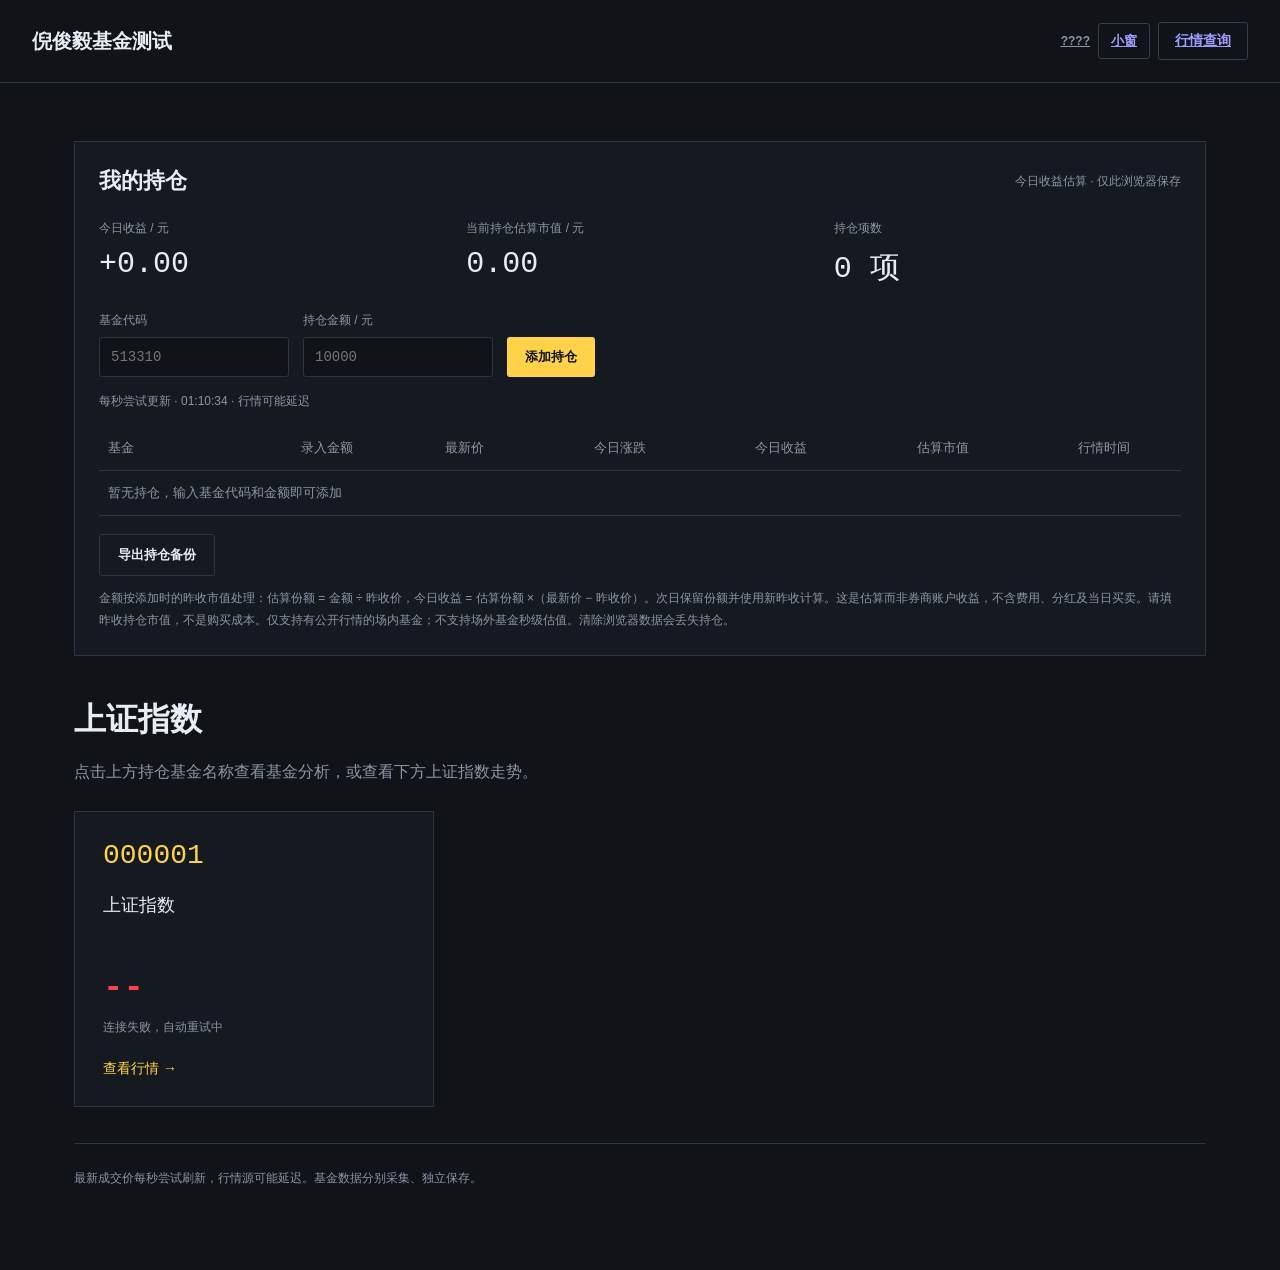
<file: index.html>
<!doctype html>
<html lang="zh-CN"><head><meta charset="utf-8"><meta name="viewport" content="width=device-width,initial-scale=1"><title>啦啦啦基金测试 · 选择行情</title><style>
:root{color-scheme:dark}*{box-sizing:border-box}body{margin:0;background:#101318;color:#e8edf4;font-family:"Microsoft YaHei",sans-serif}header{padding:22px 32px;border-bottom:1px solid #2b3543;font-size:20px;font-weight:bold}main{max-width:1180px;padding:64px 24px;margin:auto}h1{font-size:32px;margin:0 0 12px}p{color:#8a96a8;line-height:1.8}.cards{display:grid;grid-template-columns:minmax(0,360px);gap:20px;margin-top:36px}a.card{display:flex;flex-direction:column;min-height:290px;background:#151a21;border:1px solid #2b3543;padding:28px;color:inherit;text-decoration:none;transition:border-color .15s,background .15s}a.card:hover,a.card:focus-visible{border-color:#ffd24a;background:#1c222b;outline:none}.code{font:28px Consolas,monospace;color:#ffd24a}.name{font-size:18px;line-height:1.6;margin:20px 0;min-height:58px}.price{font:bold 34px Consolas,monospace;color:#ff414d}.message{font-size:12px;color:#8a96a8;margin:12px 0 24px}.enter{margin-top:auto;font-size:14px;color:#ffd24a}.note{font-size:12px;border-top:1px solid #2b3543;padding-top:24px;margin-top:36px}@media(max-width:800px){.cards{grid-template-columns:1fr}main{padding-top:36px}}
</style><link rel="stylesheet" href="holdings.css"></head><body><header style="display:flex;justify-content:space-between;align-items:center;gap:16px"><span>倪俊毅基金测试</span><div style="display:flex;gap:8px;align-items:center"><a href="mini.html" target="_blank" rel="noopener" style="font-size:12px;color:#8a96a8">????</a><a href="mini.html" data-mini-window style="font-size:13px;border:1px solid #344052;padding:8px 12px;border-radius:3px;white-space:nowrap">小窗</a><a class="quote-search-link" href="search.html" style="font-size:14px;border:1px solid #344052;padding:9px 16px;border-radius:3px">行情查询</a></div></header><main><section class="holdings"><div class="holding-head"><h2>我的持仓</h2><span>今日收益估算 · 仅此浏览器保存</span></div><div class="summary"><div><small>今日收益 / 元</small><strong id="holdingProfit">--</strong></div><div><small>当前持仓估算市值 / 元</small><strong id="holdingValue">--</strong></div><div><small>持仓项数</small><strong id="holdingCount">0 项</strong></div></div><form id="holdingForm" class="holding-form"><label>基金代码<input id="holdingCode" inputmode="numeric" pattern="[0-9]{6}" maxlength="6" placeholder="513310" required></label><label>持仓金额 / 元<input id="holdingAmount" type="number" min="0.01" step="0.01" placeholder="10000" required></label><button id="addHolding" type="submit">添加持仓</button></form><div class="holding-status" id="holdingStatus" role="status">正在读取持仓</div><div class="holding-scroll"><table><thead><tr><th>基金</th><th>录入金额</th><th>最新价</th><th>今日涨跌</th><th>今日收益</th><th>估算市值</th><th>行情时间</th><th></th></tr></thead><tbody id="holdingRows"></tbody></table></div><div class="actions"><button id="holdingExport">导出持仓备份</button></div><p class="estimate-note">金额按添加时的昨收市值处理：估算份额 = 金额 ÷ 昨收价，今日收益 = 估算份额 ×（最新价 − 昨收价）。次日保留份额并使用新昨收计算。这是估算而非券商账户收益，不含费用、分红及当日买卖。请填昨收持仓市值，不是购买成本。仅支持有公开行情的场内基金；不支持场外基金秒级估值。清除浏览器数据会丢失持仓。</p></section><h1>上证指数</h1><p>点击上方持仓基金名称查看基金分析，或查看下方上证指数走势。</p><div class="cards" id="cards"></div><p class="note">最新成交价每秒尝试刷新，行情源可能延迟。基金数据分别采集、独立保存。</p></main><script src="market.js"></script><script src="holdings-core.js"></script><script src="holdings.js"></script><script>
const codes=['000001'];const names={'513310':'中韩半导体ETF华泰柏瑞','515050':'通信ETF华夏','588170':'科创半导体ETF华夏','000001':'上证指数'};
for(const code of codes){const a=document.createElement('a');a.className='card';a.href='fund.html?code='+code;for(const [className,value] of [['code',code],['name',names[code]],['price','--'],['message','正在获取行情'],['enter','查看行情 →']]){const el=document.createElement('div');el.className=className;el.textContent=value;a.append(el)}a.id='fund-'+code;document.getElementById('cards').append(a)}
async function refresh(){try{const r=await marketFetch('/api/funds',{cache:'no-store',signal:AbortSignal.timeout(8000)});if(!r.ok)throw Error();for(const fund of await r.json()){const card=document.getElementById('fund-'+fund.code);if(!card)continue;card.querySelector('.name').textContent=fund.name;card.querySelector('.price').textContent=fund.quote?fund.quote.price.toFixed(fund.code==='000001'?2:3):'--';card.querySelector('.message').textContent=fund.error||(fund.quote?'行情时间 '+fund.quote.quote_time.replace('T',' '):'等待行情')}}catch(e){document.querySelectorAll('.message').forEach(el=>el.textContent='连接失败，自动重试中')}finally{setTimeout(refresh,1000)}}refresh();
</script><script src="open-mini.js"></script></body></html>
</file>
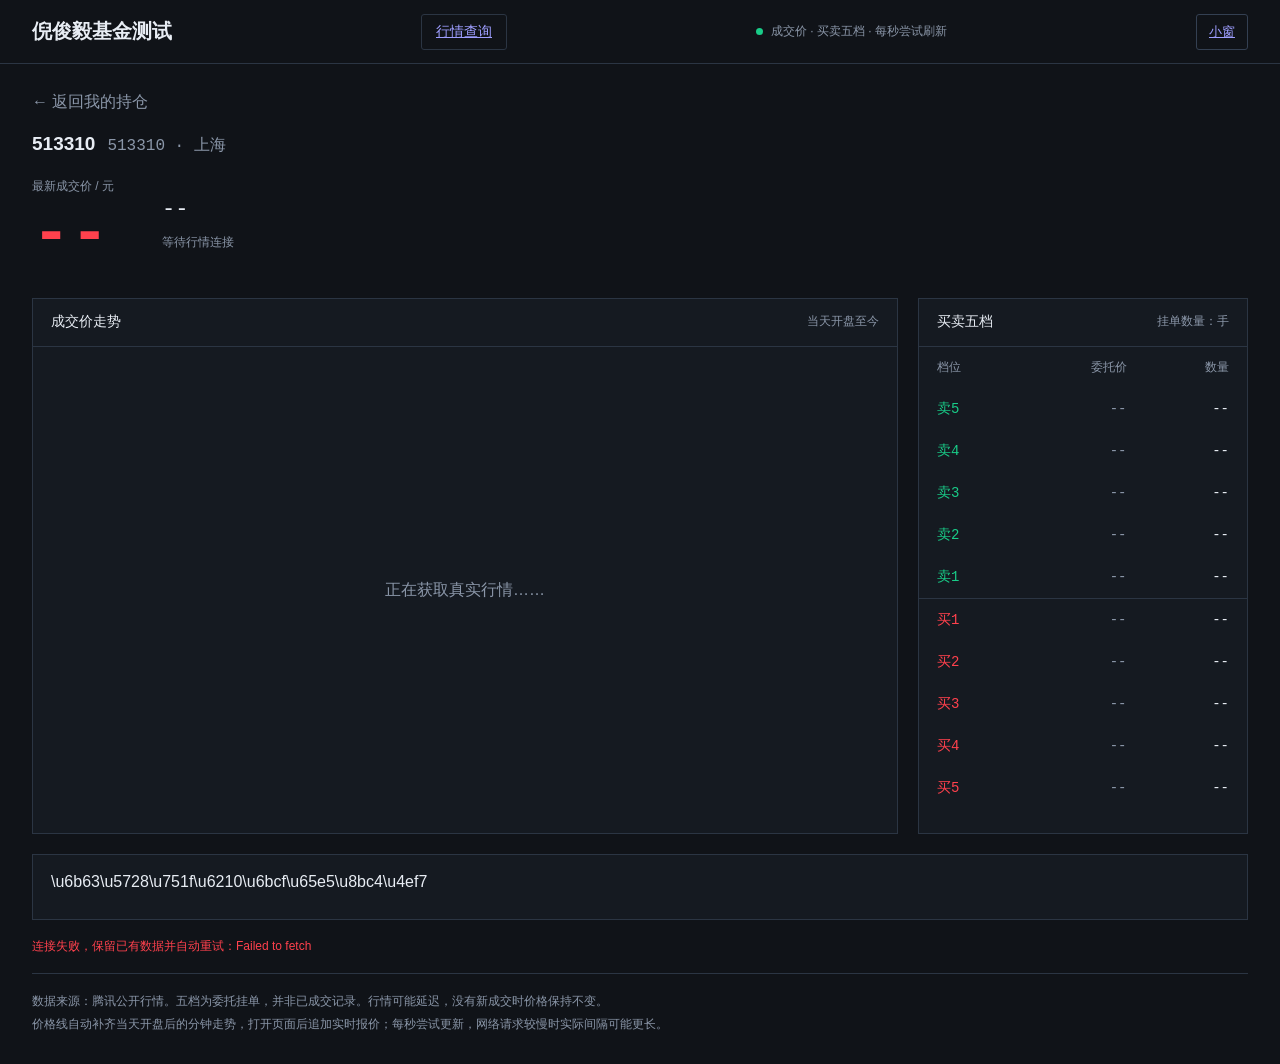
<file: fund.html>
<!doctype html>
<html lang="zh-CN">
<head>
<meta charset="utf-8"><meta name="viewport" content="width=device-width,initial-scale=1">
<title>倪俊毅基金测试</title>
<style>
:root{color-scheme:dark;--bg:#101318;--panel:#151a21;--border:#2b3543;--text:#e8edf4;--muted:#8a96a8;--red:#ff414d;--green:#19cc88;--yellow:#ffd24a}
*{box-sizing:border-box}body{margin:0;background:var(--bg);color:var(--text);font-family:"Microsoft YaHei",sans-serif}header{height:64px;display:flex;align-items:center;justify-content:space-between;padding:0 32px;border-bottom:1px solid var(--border)}header h1{font-size:20px;margin:0}.live{font-size:12px;color:var(--muted)}.live:before{content:"";display:inline-block;width:7px;height:7px;background:var(--green);border-radius:50%;margin-right:8px}main{max-width:1800px;margin:auto;padding:28px 32px}.ticker{font-size:19px;font-weight:600}.code{color:var(--muted);font:16px Consolas,monospace;margin-left:12px}.quote{display:flex;align-items:center;gap:48px;padding:22px 0 28px}.label{font-size:12px;color:var(--muted)}#price{font:bold clamp(44px,5vw,72px) Consolas,monospace;color:var(--red);margin-top:5px;line-height:1.1}#change{font:22px Consolas,monospace;margin-bottom:12px}#quoteTime{font-size:12px;color:var(--muted)}.grid{display:grid;grid-template-columns:minmax(0,1fr) 330px;gap:20px}.panel{background:var(--panel);border:1px solid var(--border)}.panel-head{height:48px;padding:14px 18px;border-bottom:1px solid var(--border);font-size:14px;display:flex;justify-content:space-between}.panel-head span{color:var(--muted);font-size:12px}.chart-wrap{height:clamp(340px,54vh,660px);position:relative}canvas{display:block;width:100%;height:100%}#empty{position:absolute;inset:0;display:grid;place-items:center;color:var(--muted)}table{width:100%;border-collapse:collapse;font-size:14px}th{font-size:12px;font-weight:400;color:var(--muted)}td,th{text-align:right;padding:12px 18px}td:first-child,th:first-child{text-align:left}td{font-family:Consolas,"Microsoft YaHei",monospace}tbody tr:nth-child(6){border-top:1px solid var(--border)}tbody tr:hover{background:#202733}.buy{color:var(--red)}.sell{color:var(--green)}.muted{color:var(--muted)}#status{font-size:12px;padding:18px 0;color:var(--muted)}footer{font-size:12px;color:var(--muted);line-height:1.9;border-top:1px solid var(--border);padding-top:16px}@media(max-width:850px){header{padding:0 16px}header h1{font-size:17px}main{padding:22px 16px}.grid{grid-template-columns:1fr}.quote{gap:24px}.chart-wrap{height:360px}.live{display:none}}
.grid>*{min-width:0}.chart-wrap{overflow:hidden;min-width:0}canvas{min-width:0}</style>
</head>
<body>
<header><h1>倪俊毅基金测试</h1><a href="search.html" style="font-size:14px;border:1px solid var(--border);padding:8px 14px;border-radius:3px">行情查询</a><div class="live">成交价 · 买卖五档 · 每秒尝试刷新</div><a href="mini.html" data-mini-window style="font-size:13px;border:1px solid #344052;padding:8px 12px;border-radius:3px;white-space:nowrap">小窗</a></header>
<main>
<a href="index.html" style="display:inline-block;color:var(--muted);text-decoration:none;margin-bottom:20px">← 返回我的持仓</a><div class="ticker"><span id="fundName">基金行情</span><span class="code" id="fundCode"></span></div>
<div class="quote"><div><div class="label" id="priceLabel">最新成交价 / 元</div><div id="price">--</div></div><div><div id="change">--</div><div id="quoteTime">等待行情连接</div></div></div>
<div class="grid"><section class="panel"><div class="panel-head">成交价走势<span>当天开盘至今</span></div><div class="chart-wrap"><canvas id="chart" aria-label="513310 最新成交价折线图" role="img"></canvas><div id="empty">正在获取真实行情……</div></div></section><section class="panel"><div class="panel-head">买卖五档<span>挂单数量：手</span></div><table><thead><tr><th>档位</th><th>委托价</th><th>数量</th></tr></thead><tbody id="book"></tbody></table></section></div>
<section id="dailyComment" class="panel" style="padding:18px;margin-top:20px"><div id="commentText" style="font-size:16px">\u6b63\u5728\u751f\u6210\u6bcf\u65e5\u8bc4\u4ef7</div><div id="commentMeta" style="font-size:12px;color:var(--muted);margin-top:10px"></div></section><div id="status" role="status">正在连接本机行情服务……</div>
<footer>数据来源：腾讯公开行情。五档为委托挂单，并非已成交记录。行情可能延迟，没有新成交时价格保持不变。<br>价格线自动补齐当天开盘后的分钟走势，打开页面后追加实时报价；每秒尝试更新，网络请求较慢时实际间隔可能更长。</footer>
</main>
<script src="market.js"></script><script>
const $=id=>document.getElementById(id);let history=[];const selectedCode=new URLSearchParams(location.search).get('code')||'513310';$('fundCode').textContent=selectedCode+' · 上海';$('fundName').textContent=selectedCode;$('chart').setAttribute('aria-label',selectedCode+' 最新成交价折线图');
if(new URLSearchParams(location.search).get('from')==='search'){const back=document.querySelector('main>a');back.href='search.html';back.textContent='\u2190 \u8fd4\u56de\u884c\u60c5\u67e5\u8be2';}
const formatPrice=v=>typeof v==='number'&&v>0?v.toFixed(selectedCode==='000001'?2:3):'--';
function renderBook(q){if(selectedCode==='000001'){const table=$('book').closest('table');table.style.display='none';let info=$('indexInfo');if(!info){info=document.createElement('div');info.id='indexInfo';info.style.cssText='padding:24px 18px;line-height:2.6;color:var(--muted)';table.parentElement.append(info)}info.textContent=q?'\u6628\u6536 '+q.previous_close.toFixed(2)+' \u70b9 | \u6700\u65b0 '+q.price.toFixed(2)+' \u70b9\n\u4e0a\u8bc1\u6307\u6570\u65e0\u4e70\u5356\u4e94\u6863': '\u7b49\u5f85\u6307\u6570\u884c\u60c5';info.style.whiteSpace='pre-line';return;}$('book').replaceChildren();for(const side of ['asks','bids']){const indices=side==='asks'?[4,3,2,1,0]:[0,1,2,3,4];for(const i of indices){const item=q?.[side]?.[i]||{};const tr=document.createElement('tr');const name=document.createElement('td');name.textContent=(side==='asks'?'卖':'买')+(i+1);name.className=side==='asks'?'sell':'buy';const price=document.createElement('td');price.textContent=formatPrice(item.price);price.style.color=item.price&&q.previous_close?(item.price>q.previous_close?'var(--red)':item.price<q.previous_close?'var(--green)':'var(--text)'):'var(--muted)';const volume=document.createElement('td');volume.textContent=typeof item.volume==='number'?item.volume.toLocaleString('zh-CN'):'--';tr.append(name,price,volume);$('book').append(tr)}}}
// Use Shanghai trading time and compress the 90-minute lunch break.
function sessionSeconds(timestamp){
 const time=timestamp.slice(11,19).split(':').map(Number);
 return time[0]*3600+time[1]*60+(time[2]||0);
}
function isTradingPoint(point){
 const t=sessionSeconds(point.time);
 return (t>=34200&&t<=41400)||(t>=46800&&t<=54000);
}
function tradingSeconds(timestamp){
 const t=sessionSeconds(timestamp);
 return t<=41400?t-34200:t>=46800?t-39600:7200;
}
function tradingLabel(value){
 const t=Math.round(value<7200?value+34200:value+39600);
 return [Math.floor(t/3600),Math.floor(t%3600/60),t%60].map(v=>String(v).padStart(2,'0')).join(':');
}

let chartPointer=null,chartPreviousClose=null;
function changePercent(price){
 return Number.isFinite(chartPreviousClose)&&chartPreviousClose>0?(price/chartPreviousClose-1)*100:null;
}
function percentLabel(price){const value=changePercent(price);return value===null?'--':(value>=0?'+':'')+value.toFixed(2)+'%';}
function changeColor(price){const value=changePercent(price);return value===null||Math.abs(value)<1e-10?'#8a96a8':value>0?'#ff414d':'#19cc88';}

const chartTooltip=document.createElement('div');
chartTooltip.id='chartTooltip';chartTooltip.hidden=true;
chartTooltip.style.cssText='position:absolute;pointer-events:none;background:#202733;border:1px solid #627087;padding:8px 12px;border-radius:4px;color:#e8edf4;font:13px Consolas,monospace;white-space:pre;z-index:2';
$('chart').parentElement.append(chartTooltip);
$('chart').style.cursor='crosshair';
$('chart').addEventListener('pointermove',event=>{const rect=$('chart').getBoundingClientRect();chartPointer={x:event.clientX-rect.left,y:event.clientY-rect.top};draw();});
$('chart').addEventListener('pointerleave',()=>{chartPointer=null;draw();});
function drawCursor(ctx,points,x,y,w,h,L,R,T,B){
 chartTooltip.hidden=true;
 if(!chartPointer||chartPointer.x<L||chartPointer.x>w-R||chartPointer.y<T||chartPointer.y>h-B)return;
 // Snap to the nearest real quote along the compressed trading-time axis.
 let left=0,right=points.length-1;
 while(left<right){const mid=Math.floor((left+right)/2);if(x(tradingSeconds(points[mid].time))<chartPointer.x)left=mid+1;else right=mid;}
 let index=left;
 if(index>0&&Math.abs(x(tradingSeconds(points[index-1].time))-chartPointer.x)<Math.abs(x(tradingSeconds(points[index].time))-chartPointer.x))index--;
 const point=points[index],xx=x(tradingSeconds(point.time)),yy=y(point.price);
 ctx.save();ctx.strokeStyle='#aab6c8';ctx.lineWidth=1;ctx.setLineDash([4,4]);
 ctx.beginPath();ctx.moveTo(xx,T);ctx.lineTo(xx,h-B);ctx.moveTo(L,yy);ctx.lineTo(w-R,yy);ctx.stroke();ctx.setLineDash([]);
 ctx.fillStyle='#ffd24a';ctx.beginPath();ctx.arc(xx,yy,5,0,Math.PI*2);ctx.fill();ctx.strokeStyle='#101318';ctx.lineWidth=2;ctx.stroke();
 const time=point.time.slice(11,19),price=point.price.toFixed(selectedCode==='000001'?2:3);
 ctx.font='12px Consolas,monospace';ctx.fillStyle='#344052';ctx.fillRect(Math.max(L,Math.min(xx-35,w-R-70)),h-B,70,22);
 ctx.textAlign='center';ctx.fillStyle='#ffffff';ctx.fillText(time,Math.max(L+35,Math.min(xx,w-R-35)),h-B+15);
 ctx.fillStyle='#344052';ctx.fillRect(0,yy-10,L-3,20);ctx.fillStyle='#ffffff';ctx.textAlign='right';ctx.fillText(price,L-9,yy+4);ctx.fillStyle='#344052';ctx.fillRect(w-R+2,yy-10,R-4,20);ctx.fillStyle=changeColor(point.price);ctx.textAlign='left';ctx.fillText(percentLabel(point.price),w-R+8,yy+4);ctx.restore();
 chartTooltip.textContent=time+'\n'+price+(selectedCode==='000001'?' \u70b9':' \u5143');chartTooltip.textContent+='\n'+percentLabel(point.price)+' \u8f83\u6628\u6536';chartTooltip.dataset.change=String(changePercent(point.price));chartTooltip.hidden=false;
 chartTooltip.style.left=Math.max(5,Math.min(xx+14,w-chartTooltip.offsetWidth-6))+'px';
 chartTooltip.style.top=Math.max(5,Math.min(yy-48,h-chartTooltip.offsetHeight-6))+'px';
 chartTooltip.dataset.time=point.time;chartTooltip.dataset.price=String(point.price);
}

function draw(){
 const c=$('chart'),box=c.getBoundingClientRect(),dpr=window.devicePixelRatio||1;
 c.width=Math.round(box.width*dpr);c.height=Math.round(box.height*dpr);
 const ctx=c.getContext('2d');ctx.scale(dpr,dpr);
 const w=box.width,h=box.height,L=64,R=78,T=36,B=42;
 ctx.clearRect(0,0,w,h);
 chartTooltip.hidden=true;const points=history.filter(isTradingPoint);if(!points.length)return;
 const end=tradingSeconds(points.at(-1).time);
 let start=tradingSeconds(points[0].time);if(end-start<10)start=end-10;
 const prices=points.map(p=>p.price),low=Math.min(...prices),high=Math.max(...prices);
 const pad=Math.max((high-low)*.18,.003),min=low-pad,max=high+pad;
 const x=t=>L+(t-start)/(end-start)*(w-L-R),y=p=>T+(max-p)/(max-min)*(h-T-B);
 ctx.font='12px Consolas,monospace';ctx.fillStyle='#8a96a8';ctx.textAlign='left';ctx.fillText(selectedCode==='000001'?'\u70b9\u4f4d':'\u4ef7\u683c',6,18);ctx.fillText('\u8f83\u6628\u6536',w-R+8,18);
 for(let i=0;i<=5;i++){
  const yy=T+(h-T-B)*i/5;ctx.strokeStyle='#2b3543';ctx.setLineDash([2,4]);
  ctx.beginPath();ctx.moveTo(L,yy);ctx.lineTo(w-R,yy);ctx.stroke();
  const axisPrice=max-(max-min)*i/5;ctx.fillStyle='#8a96a8';ctx.textAlign='right';ctx.fillText(axisPrice.toFixed(selectedCode==='000001'?2:3),L-10,yy+4);
  ctx.textAlign='left';ctx.fillStyle=changeColor(axisPrice);ctx.fillText(percentLabel(axisPrice),w-R+8,yy+4);
 }
 for(let i=0;i<5;i++){
  const time=start+(end-start)*i/4,xx=x(time);ctx.fillStyle='#8a96a8';
  ctx.textAlign=i===0?'left':i===4?'right':'center';ctx.fillText(tradingLabel(time),xx,h-16);
 }
 if(chartPreviousClose>=min&&chartPreviousClose<=max){ctx.strokeStyle='#68768a';ctx.setLineDash([5,5]);ctx.beginPath();ctx.moveTo(L,y(chartPreviousClose));ctx.lineTo(w-R,y(chartPreviousClose));ctx.stroke();}
 ctx.setLineDash([]);ctx.strokeStyle='#ffd24a';ctx.lineWidth=1.6;ctx.beginPath();
 points.forEach((p,i)=>{const xx=x(tradingSeconds(p.time)),yy=y(p.price);i?ctx.lineTo(xx,yy):ctx.moveTo(xx,yy)});ctx.stroke();
 const last=points.at(-1);ctx.fillStyle='#ff414d';ctx.beginPath();ctx.arc(x(end),y(last.price),3,0,Math.PI*2);ctx.fill();
 drawCursor(ctx,points,x,y,w,h,L,R,T,B);
}
function renderComment(comment){
 $('dailyComment').hidden=selectedCode==='000001';
 if(!comment){$('commentText').textContent='\u6b63\u5728\u83b7\u53d6\u6bcf\u65e5\u8bc4\u4ef7';return;}
 $('commentText').textContent=comment.text;
 $('commentText').style.color=comment.action==='\u4e70\u5165'?'var(--red)':comment.action==='\u5356\u51fa'?'var(--green)':'var(--text)';
 $('commentMeta').textContent=comment.day+' | '+(comment.based_on?'\u4f9d\u636e '+comment.based_on+' \u6536\u76d8 | ':'')+'\u6bcf\u65e5\u66f4\u65b0\u00b7\u5747\u7ebf\u89c4\u5219\u53c2\u8003\uff0c\u4e0d\u4fdd\u8bc1\u6536\u76ca';
}
async function refresh(){const started=performance.now();try{const response=await marketFetch('/api/quote?code='+encodeURIComponent(selectedCode),{cache:'no-store',signal:AbortSignal.timeout(10000)});if(!response.ok)throw Error('服务返回 '+response.status);const data=await response.json(),q=data.quote;renderComment(data.comment);if(q){chartPreviousClose=Number.isFinite(q.previous_close)&&q.previous_close>0?q.previous_close:null;$('fundName').textContent=q.name;$('price').textContent=formatPrice(q.price);const change=q.previous_close?q.price-q.previous_close:null;$('change').textContent=change===null?'--':`${change>=0?'+':''}${change.toFixed(3)}   ${change>=0?'+':''}${(change/q.previous_close*100).toFixed(2)}%`;$('change').style.color=change>=0?'var(--red)':'var(--green)';const age=(Date.now()-new Date(q.quote_time))/1000;$('quoteTime').textContent='行情时间 '+q.quote_time.replace('T',' ')+(age>120?' · 行情未更新或有延迟':'');renderBook(q);const all=data.history||[];const latest=all.length?new Date(all.at(-1).time).getTime():Date.now();history=all;$('empty').style.display=history.length?'none':'grid';draw()}if(!q&&data.error){$('empty').textContent=data.error;}$('status').textContent=data.error||('已连接 · 每秒尝试刷新 · '+new Date().toLocaleTimeString('zh-CN',{hour12:false}));$('status').style.color=data.error?'var(--red)':'var(--muted)'}catch(error){$('status').textContent='连接失败，保留已有数据并自动重试：'+error.message;$('status').style.color='var(--red)'}finally{setTimeout(refresh,Math.max(0,1000-(performance.now()-started)))}}
if(selectedCode==='000001'){document.getElementById('priceLabel').textContent='\u6700\u65b0\u6307\u6570 / \u70b9';document.querySelectorAll('.panel-head')[0].firstChild.textContent='\u4e0a\u8bc1\u6307\u6570\u8d70\u52bf';document.querySelectorAll('.panel-head')[1].textContent='\u6307\u6570\u884c\u60c5';}renderBook(null);new ResizeObserver(draw).observe($('chart'));refresh();
</script>
<script src="open-mini.js"></script></body></html>
</file>
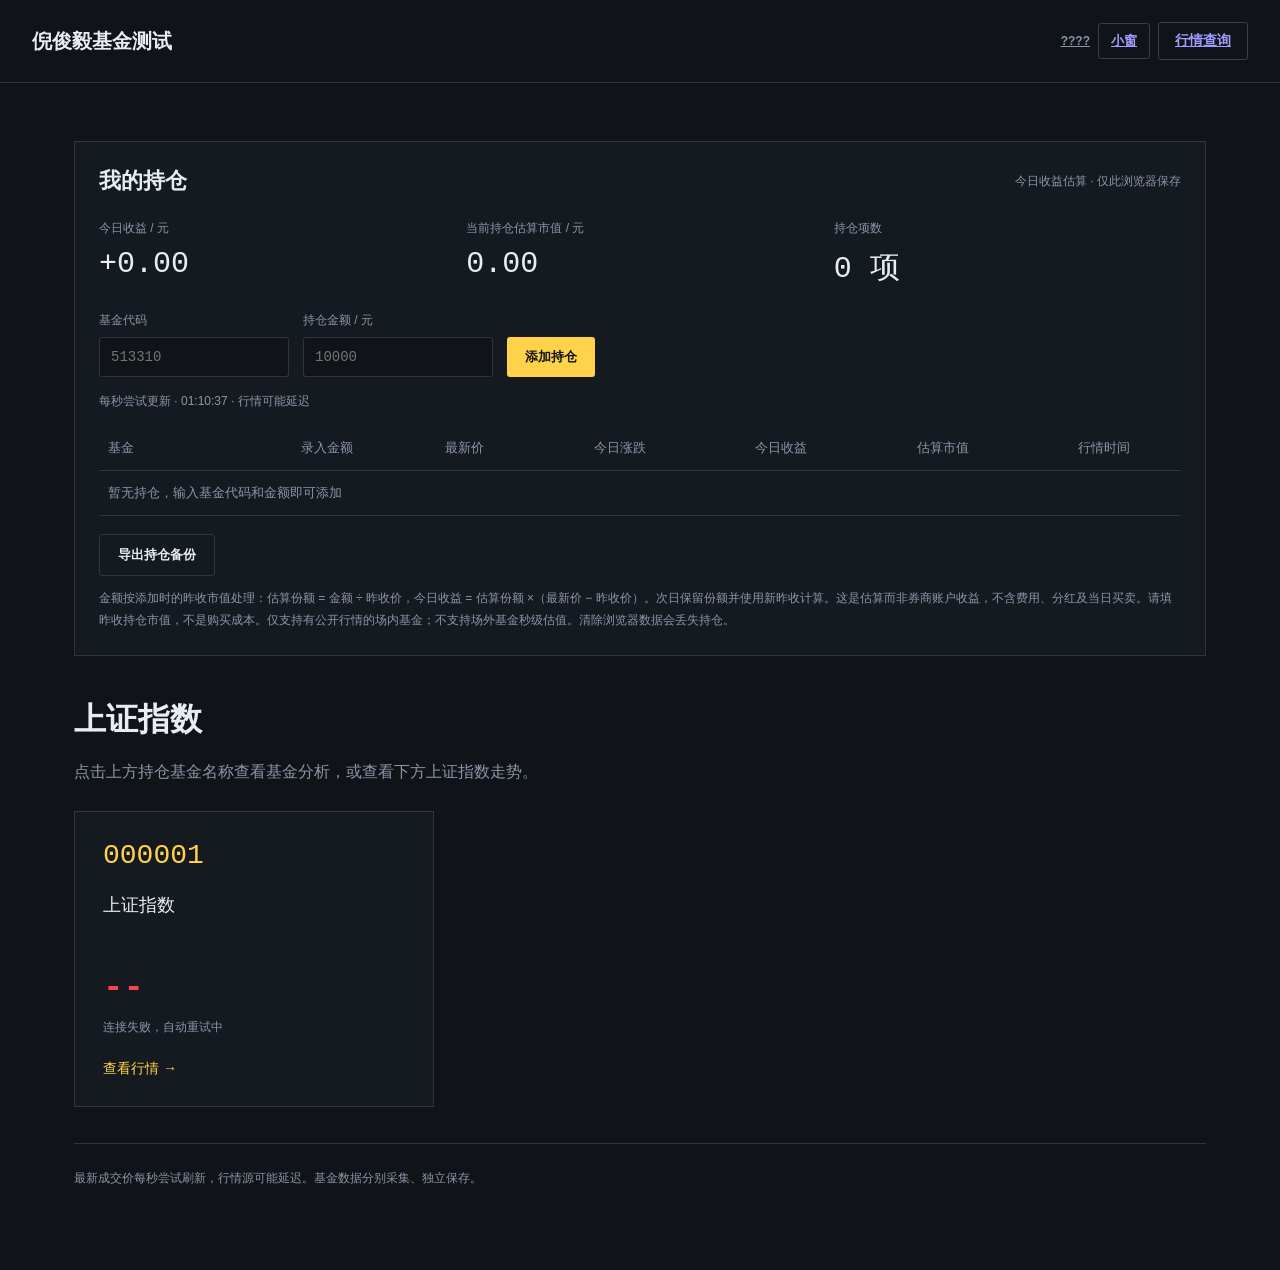
<file: market.html>
<!doctype html>
<html lang="zh-CN"><head><meta charset="utf-8"><meta name="viewport" content="width=device-width,initial-scale=1"><title>倪俊毅基金测试 · 选择行情</title><style>
:root{color-scheme:dark}*{box-sizing:border-box}body{margin:0;background:#101318;color:#e8edf4;font-family:"Microsoft YaHei",sans-serif}header{padding:22px 32px;border-bottom:1px solid #2b3543;font-size:20px;font-weight:bold}main{max-width:1180px;padding:64px 24px;margin:auto}h1{font-size:32px;margin:0 0 12px}p{color:#8a96a8;line-height:1.8}.cards{display:grid;grid-template-columns:minmax(0,360px);gap:20px;margin-top:36px}a.card{display:flex;flex-direction:column;min-height:290px;background:#151a21;border:1px solid #2b3543;padding:28px;color:inherit;text-decoration:none;transition:border-color .15s,background .15s}a.card:hover,a.card:focus-visible{border-color:#ffd24a;background:#1c222b;outline:none}.code{font:28px Consolas,monospace;color:#ffd24a}.name{font-size:18px;line-height:1.6;margin:20px 0;min-height:58px}.price{font:bold 34px Consolas,monospace;color:#ff414d}.message{font-size:12px;color:#8a96a8;margin:12px 0 24px}.enter{margin-top:auto;font-size:14px;color:#ffd24a}.note{font-size:12px;border-top:1px solid #2b3543;padding-top:24px;margin-top:36px}@media(max-width:800px){.cards{grid-template-columns:1fr}main{padding-top:36px}}
</style><link rel="stylesheet" href="holdings.css"></head><body><header style="display:flex;justify-content:space-between;align-items:center;gap:16px"><span>倪俊毅基金测试</span><div style="display:flex;gap:8px;align-items:center"><a href="mini.html" target="_blank" rel="noopener" style="font-size:12px;color:#8a96a8">????</a><a href="mini.html" data-mini-window style="font-size:13px;border:1px solid #344052;padding:8px 12px;border-radius:3px;white-space:nowrap">小窗</a><a class="quote-search-link" href="search.html" style="font-size:14px;border:1px solid #344052;padding:9px 16px;border-radius:3px">行情查询</a></div></header><main><section class="holdings"><div class="holding-head"><h2>我的持仓</h2><span>今日收益估算 · 仅此浏览器保存</span></div><div class="summary"><div><small>今日收益 / 元</small><strong id="holdingProfit">--</strong></div><div><small>当前持仓估算市值 / 元</small><strong id="holdingValue">--</strong></div><div><small>持仓项数</small><strong id="holdingCount">0 项</strong></div></div><form id="holdingForm" class="holding-form"><label>基金代码<input id="holdingCode" inputmode="numeric" pattern="[0-9]{6}" maxlength="6" placeholder="513310" required></label><label>持仓金额 / 元<input id="holdingAmount" type="number" min="0.01" step="0.01" placeholder="10000" required></label><button id="addHolding" type="submit">添加持仓</button></form><div class="holding-status" id="holdingStatus" role="status">正在读取持仓</div><div class="holding-scroll"><table><thead><tr><th>基金</th><th>录入金额</th><th>最新价</th><th>今日涨跌</th><th>今日收益</th><th>估算市值</th><th>行情时间</th><th></th></tr></thead><tbody id="holdingRows"></tbody></table></div><div class="actions"><button id="holdingExport">导出持仓备份</button></div><p class="estimate-note">金额按添加时的昨收市值处理：估算份额 = 金额 ÷ 昨收价，今日收益 = 估算份额 ×（最新价 − 昨收价）。次日保留份额并使用新昨收计算。这是估算而非券商账户收益，不含费用、分红及当日买卖。请填昨收持仓市值，不是购买成本。仅支持有公开行情的场内基金；不支持场外基金秒级估值。清除浏览器数据会丢失持仓。</p></section><h1>上证指数</h1><p>点击上方持仓基金名称查看基金分析，或查看下方上证指数走势。</p><div class="cards" id="cards"></div><p class="note">最新成交价每秒尝试刷新，行情源可能延迟。基金数据分别采集、独立保存。</p></main><script src="market.js"></script><script src="holdings-core.js"></script><script src="holdings.js"></script><script>
const codes=['000001'];const names={'513310':'中韩半导体ETF华泰柏瑞','515050':'通信ETF华夏','588170':'科创半导体ETF华夏','000001':'上证指数'};
for(const code of codes){const a=document.createElement('a');a.className='card';a.href='fund.html?code='+code;for(const [className,value] of [['code',code],['name',names[code]],['price','--'],['message','正在获取行情'],['enter','查看行情 →']]){const el=document.createElement('div');el.className=className;el.textContent=value;a.append(el)}a.id='fund-'+code;document.getElementById('cards').append(a)}
async function refresh(){try{const r=await marketFetch('/api/funds',{cache:'no-store',signal:AbortSignal.timeout(8000)});if(!r.ok)throw Error();for(const fund of await r.json()){const card=document.getElementById('fund-'+fund.code);if(!card)continue;card.querySelector('.name').textContent=fund.name;card.querySelector('.price').textContent=fund.quote?fund.quote.price.toFixed(fund.code==='000001'?2:3):'--';card.querySelector('.message').textContent=fund.error||(fund.quote?'行情时间 '+fund.quote.quote_time.replace('T',' '):'等待行情')}}catch(e){document.querySelectorAll('.message').forEach(el=>el.textContent='连接失败，自动重试中')}finally{setTimeout(refresh,1000)}}refresh();
</script><script src="open-mini.js"></script></body></html>
</file>
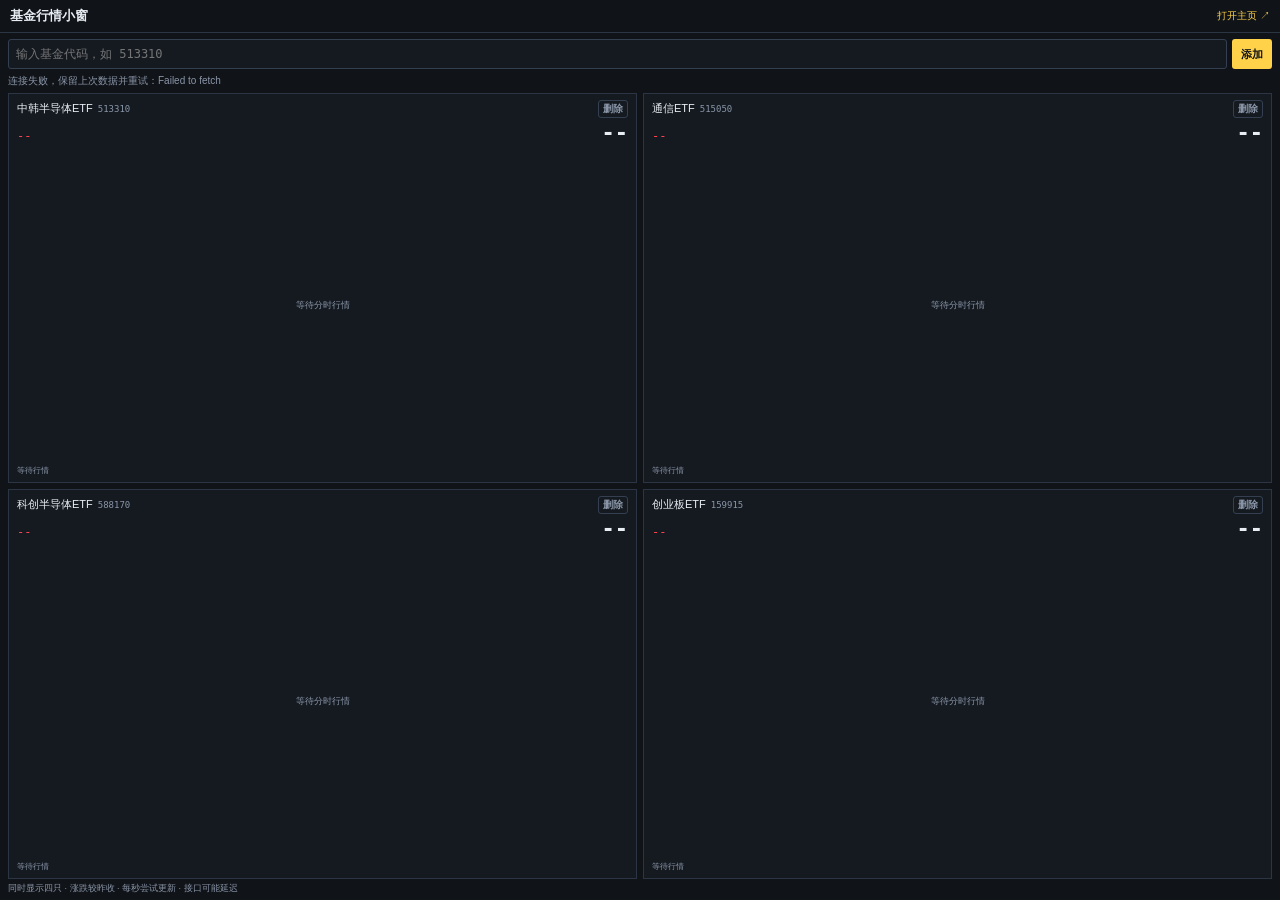
<file: mini.html>
<!doctype html><html lang="zh-CN"><head><meta charset="utf-8"><meta name="viewport" content="width=device-width,initial-scale=1"><title>基金行情小窗</title><style>
:root{color-scheme:dark}*{box-sizing:border-box}body{margin:0;background:#101318;color:#e8edf4;font:13px "Microsoft YaHei",sans-serif}header{display:flex;justify-content:space-between;align-items:center;gap:12px;padding:16px;border-bottom:1px solid #2b3543}h1{font-size:16px;margin:0}a{color:#ffd24a;text-decoration:none}main{padding:14px}form{display:flex;gap:8px}input{flex:1;min-width:0;background:#151a21;border:1px solid #344052;color:#e8edf4;padding:10px;font:14px Consolas,monospace;border-radius:3px}button{background:#ffd24a;border:0;color:#101318;border-radius:3px;padding:9px 13px;font-weight:bold;cursor:pointer}button:disabled{opacity:.4}button:focus-visible,input:focus-visible,a:focus-visible{outline:2px solid #ffd24a;outline-offset:2px}#miniStatus{font-size:11px;color:#8a96a8;line-height:1.8;padding:10px 0;min-height:36px}.quote-card{background:#151a21;border:1px solid #2b3543;padding:12px;margin-bottom:12px}.card-top{display:flex;justify-content:space-between;gap:12px;align-items:start}.fund-link{color:#e8edf4;line-height:1.7;flex:1;min-width:0;overflow-wrap:anywhere}.fund-code{display:block;color:#8a96a8;font:11px Consolas,monospace}.delete-mini{background:transparent;color:#8a96a8;padding:4px 7px;font-size:11px;border:1px solid #344052}.card-price{display:flex;justify-content:space-between;align-items:baseline;margin:10px 0 5px;gap:12px}.latest{font:21px Consolas,monospace;color:#ff414d}.change{font:bold 22px Consolas,monospace}.spark{position:relative;height:95px}canvas{display:block;width:100%;height:100%}.chart-empty{position:absolute;inset:0;display:grid;place-items:center;color:#8a96a8;font-size:11px}.card-time{font-size:10px;color:#8a96a8;margin-top:5px;line-height:1.7}.empty-list{padding:35px 10px;text-align:center;color:#8a96a8;line-height:2}.note{color:#8a96a8;font-size:11px;line-height:1.8;margin-top:16px}

html,body{height:100%;overflow:hidden}body{display:flex;flex-direction:column;font-size:11px}
header{padding:7px 10px;flex:0 0 33px;gap:8px}h1{font-size:13px}header a{font-size:10px}
main{padding:6px 8px;min-height:0;flex:1;display:flex;flex-direction:column}
form{gap:5px;flex:0 0 30px}input{padding:5px 7px;font-size:12px}button{padding:5px 9px;font-size:11px}
#miniStatus{padding:3px 0;min-height:20px;max-height:28px;overflow:hidden;flex-shrink:0;white-space:nowrap;text-overflow:ellipsis;font-size:10px}
#miniCards{display:grid;grid-template-columns:repeat(2,minmax(0,1fr));grid-template-rows:repeat(2,minmax(0,1fr));gap:6px;flex:1;min-height:0}
.quote-card{margin:0;padding:6px 8px;min-width:0;min-height:0;display:flex;flex-direction:column;overflow:hidden}
.card-top{gap:4px;align-items:center;flex-shrink:0}.fund-link{line-height:1.25;display:flex;gap:5px;align-items:center;overflow:hidden;font-size:11px}.fund-link>span:first-child{white-space:nowrap;overflow:hidden;text-overflow:ellipsis}.fund-code{font-size:9px;flex-shrink:0}.delete-mini{font-size:10px;padding:1px 4px;flex-shrink:0}
.card-price{margin:3px 0 0;flex-shrink:0}.latest{font-size:12px}.change{font-size:22px;line-height:1.1}.spark{height:auto;flex:1;min-height:21px}.card-time{font-size:8px;margin-top:1px;line-height:1.1;flex-shrink:0}.chart-empty{font-size:9px}.note{font-size:9px;line-height:1.2;margin:4px 0 0;flex-shrink:0;white-space:nowrap;overflow:hidden;text-overflow:ellipsis}
.empty-slot{border:1px dashed #344052;display:grid;place-items:center;color:#8a96a8;font-size:11px;cursor:pointer}.empty-slot:hover{border-color:#ffd24a}.mini-pager{display:flex;justify-content:center;align-items:center;gap:8px;flex:0 0 21px;margin-top:3px}.mini-pager button{padding:1px 7px}.mini-pager span{color:#8a96a8;font-size:10px}
@media(max-width:430px){.fund-code{display:none}.quote-card{padding:5px}.change{font-size:20px}.card-time{font-size:8px}}


.compact header,.compact #miniForm,.compact #miniStatus,.compact #miniPager,.compact .note,.compact .delete-mini,.compact .latest,.compact .card-time,.compact .fund-code{display:none!important}
.compact main{padding:4px;height:100%;min-height:0}
.compact #miniCards{grid-template-columns:minmax(0,1fr);grid-template-rows:repeat(4,minmax(0,1fr));gap:3px;height:100%;min-height:0}
.compact .quote-card{display:grid;grid-template-columns:minmax(0,44%) minmax(0,56%);grid-template-rows:minmax(0,1fr) minmax(0,1fr);padding:4px 5px;gap:0;height:100%;min-height:0;position:relative}
.compact .card-top{grid-column:1;grid-row:1;min-height:0;overflow:hidden}
.compact .fund-link{font-size:10px;line-height:1.3;display:block;white-space:normal}
.compact .fund-link>span:first-child{display:-webkit-box;-webkit-line-clamp:2;-webkit-box-orient:vertical;white-space:normal;overflow:hidden}
.compact .card-price{grid-column:1;grid-row:2;align-self:center;margin:0;min-height:0}
.compact .change{font-size:19px;line-height:1.1}
.compact .spark{grid-column:2;grid-row:1 / 3;min-width:0;min-height:0;height:100%;overflow:hidden}
.compact canvas{position:absolute;inset:0;width:100%;height:100%}
.compact .empty-slot{padding:0;background:transparent;color:#8a96a8;font-size:10px}

[hidden]{display:none!important}</style></head><body><script>if(new URLSearchParams(location.search).has("compact"))document.body.classList.add("compact");</script><header><h1>基金行情小窗</h1><a href="index.html" target="_blank" rel="noopener">打开主页 ↗</a></header><main><form id="miniForm"><input id="miniCode" inputmode="numeric" maxlength="6" pattern="[0-9]{6}" placeholder="输入基金代码，如 513310" aria-label="小窗基金代码" required><button id="miniAdd">添加</button></form><div id="miniStatus" role="status">正在读取小窗列表……</div><div id="miniCards"></div><div id="miniPager" class="mini-pager" hidden><button id="miniPrev" type="button">‹</button><span id="miniPageLabel"></span><button id="miniNext" type="button">›</button></div><p class="note" title="今日涨跌幅相对昨日收盘价。每秒尝试刷新，行情可能延迟。分时图自动补齐当天分钟走势，跳过午休。小窗列表仅保存在此浏览器，与持仓分开；删除小窗基金不会删除持仓。">同时显示四只 · 涨跌较昨收 · 每秒尝试更新 · 接口可能延迟</p></main><script src="market.js"></script><script src="mini.js"></script></body></html>
</file>
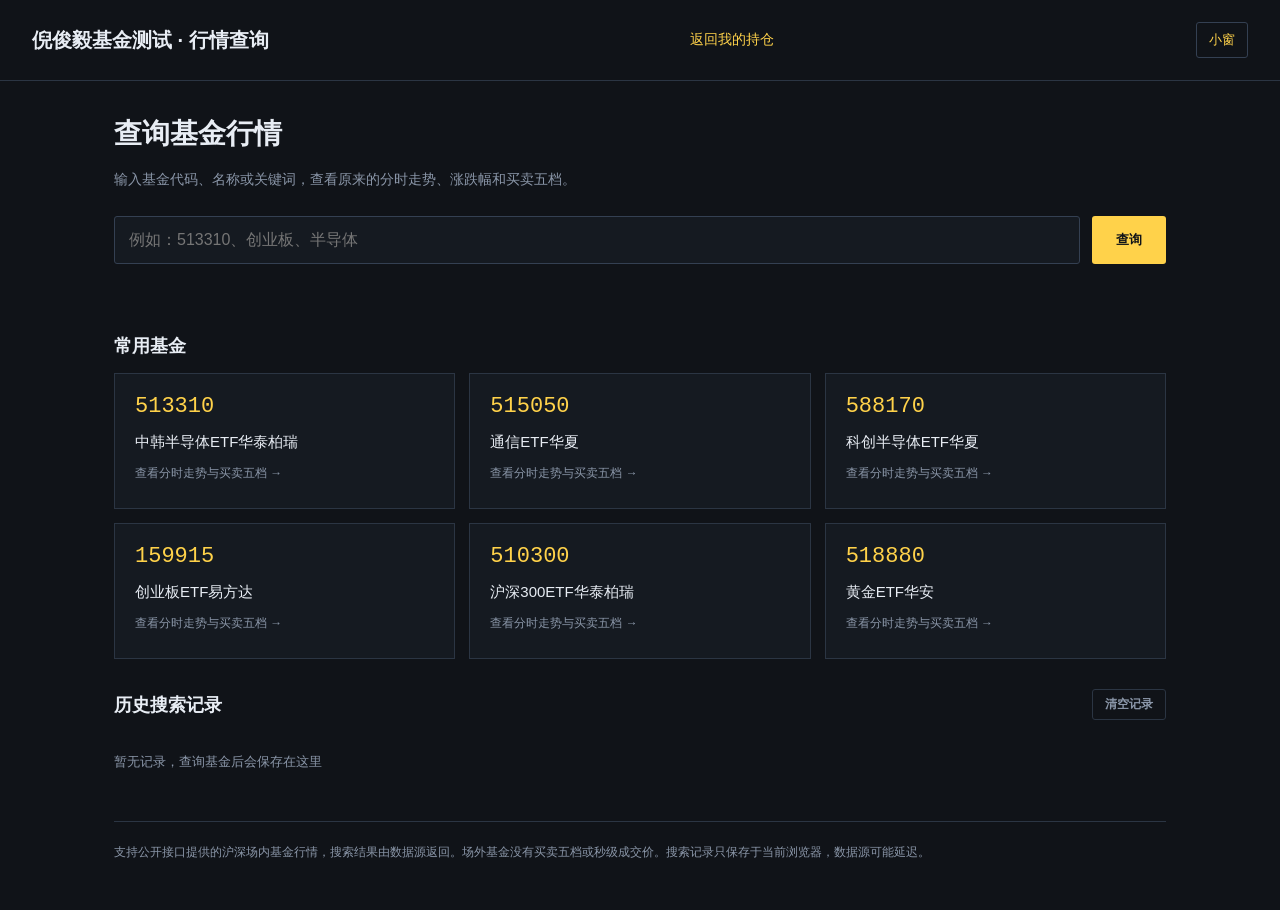
<file: search.html>
<!doctype html><html lang="zh-CN"><head><meta charset="utf-8"><meta name="viewport" content="width=device-width,initial-scale=1"><title>倪俊毅基金测试 · 行情查询</title><style>
:root{color-scheme:dark}*{box-sizing:border-box}body{margin:0;background:#101318;color:#e8edf4;font:14px "Microsoft YaHei",sans-serif}a{color:#ffd24a;text-decoration:none}header{display:flex;align-items:center;justify-content:space-between;gap:20px;padding:22px 32px;border-bottom:1px solid #2b3543}header strong{font-size:20px}main{max-width:1100px;margin:auto;padding:34px 24px}h1{font-size:28px;margin:0 0 12px}p,.muted{color:#8a96a8;line-height:1.8}form{display:flex;gap:12px;margin:24px 0 12px}input{flex:1;min-width:0;border:1px solid #344052;background:#151a21;color:#e8edf4;font:16px "Microsoft YaHei",sans-serif;padding:14px;border-radius:3px}button{background:#ffd24a;border:0;color:#101318;font-weight:bold;padding:12px 24px;border-radius:3px;cursor:pointer}button:disabled{opacity:.4}a:focus-visible,button:focus-visible,input:focus-visible{outline:2px solid #ffd24a;outline-offset:3px}.status{color:#8a96a8;font-size:12px;min-height:28px}.section-title{display:flex;justify-content:space-between;align-items:center;margin:30px 0 15px}h2{font-size:18px;margin:0}.clear{background:transparent;border:1px solid #2b3543;color:#8a96a8;font-size:12px;padding:6px 12px}.cards{display:grid;grid-template-columns:repeat(3,minmax(0,1fr));gap:14px}.card{display:block;border:1px solid #2b3543;background:#151a21;padding:20px;color:#e8edf4;min-height:136px}.card:hover{border-color:#ffd24a}.card strong{font:22px Consolas,monospace;color:#ffd24a}.name{margin-top:10px;line-height:1.7;font-size:15px}.price{font:20px Consolas,monospace;margin-top:12px;color:#ff414d}.hint{font-size:12px;color:#8a96a8;margin-top:10px}.history{display:flex;flex-wrap:wrap;gap:10px}.history a,.history button{background:#151a21;border:1px solid #2b3543;color:#e8edf4;padding:12px 16px;font-size:13px;font-weight:normal}.empty{color:#8a96a8;font-size:13px;padding:18px 0}.note{font-size:12px;border-top:1px solid #2b3543;padding-top:20px;margin-top:32px}@media(max-width:700px){header{padding:20px 16px}header strong{font-size:17px}main{padding:28px 16px}.cards{grid-template-columns:1fr}button{padding:12px 18px}}
</style></head><body><header><strong>倪俊毅基金测试 · 行情查询</strong><a href="index.html">返回我的持仓</a><a href="mini.html" data-mini-window style="font-size:13px;border:1px solid #344052;padding:8px 12px;border-radius:3px;white-space:nowrap">小窗</a></header><main><h1>查询基金行情</h1><p>输入基金代码、名称或关键词，查看原来的分时走势、涨跌幅和买卖五档。</p><form id="searchForm"><input id="searchInput" placeholder="例如：513310、创业板、半导体" aria-label="基金代码或名称" maxlength="60" required><button id="searchButton">查询</button></form><div id="searchStatus" class="status" role="status"></div><div class="section-title"><h2 id="resultsTitle">常用基金</h2></div><div id="results" class="cards"></div><div class="section-title"><h2>历史搜索记录</h2><button id="clearHistory" class="clear">清空记录</button></div><div id="history" class="history"></div><p class="note">支持公开接口提供的沪深场内基金行情，搜索结果由数据源返回。场外基金没有买卖五档或秒级成交价。搜索记录只保存于当前浏览器，数据源可能延迟。</p></main><script src="market.js"></script><script src="search-core.js"></script><script src="search.js"></script><script src="open-mini.js"></script></body></html>
</file>
<file: holdings.css>
.holdings{background:#151a21;border:1px solid #2b3543;padding:24px;margin:28px 0 42px}.holding-head{display:flex;justify-content:space-between;align-items:center;gap:16px}.holding-head h2{font-size:22px;margin:0}.holding-head span{font-size:12px;color:#8a96a8}.summary{display:grid;grid-template-columns:repeat(3,1fr);gap:20px;padding:24px 0}.summary small{display:block;color:#8a96a8;font-size:12px;margin-bottom:10px}.summary strong{font:30px Consolas,monospace}.holding-form{display:flex;align-items:end;flex-wrap:wrap;gap:14px}.holding-form label{display:flex;flex-direction:column;gap:8px;font-size:12px;color:#8a96a8}.holding-form input{width:190px;background:#101318;border:1px solid #2b3543;padding:11px;color:#e8edf4;font:14px Consolas,monospace;border-radius:3px}button{background:#ffd24a;border:0;padding:11px 18px;color:#101318;font-weight:bold;cursor:pointer;border-radius:3px}button:disabled{opacity:.4;cursor:wait}button:focus-visible,input:focus-visible{outline:2px solid #ffd24a;outline-offset:3px}.holding-status{font-size:12px;color:#8a96a8;margin:16px 0}.holding-scroll{overflow:auto}table{border-collapse:collapse;width:100%;font:13px Consolas,"Microsoft YaHei",sans-serif;white-space:nowrap}td,th{padding:13px 9px;text-align:right;border-bottom:1px solid #2b3543}td:first-child,th:first-child{text-align:left}th{color:#8a96a8;font-weight:normal}.delete-holding{background:transparent;color:#8a96a8;border:1px solid #2b3543;font-weight:normal;padding:5px 9px}.estimate-note{font-size:12px;line-height:1.8;color:#8a96a8;margin-bottom:0}.actions{display:flex;gap:12px;margin-top:18px}.actions button{background:transparent;border:1px solid #2b3543;color:#e8edf4}.cards{margin-top:24px}main{padding-top:30px}@media(max-width:650px){.holdings{padding:18px}.summary{grid-template-columns:1fr;gap:16px}.holding-head{display:block}.holding-head span{display:block;margin-top:8px}.holding-form input{width:100%}.holding-form label{flex:1 1 140px}.cards{grid-template-columns:1fr}}
</file>
